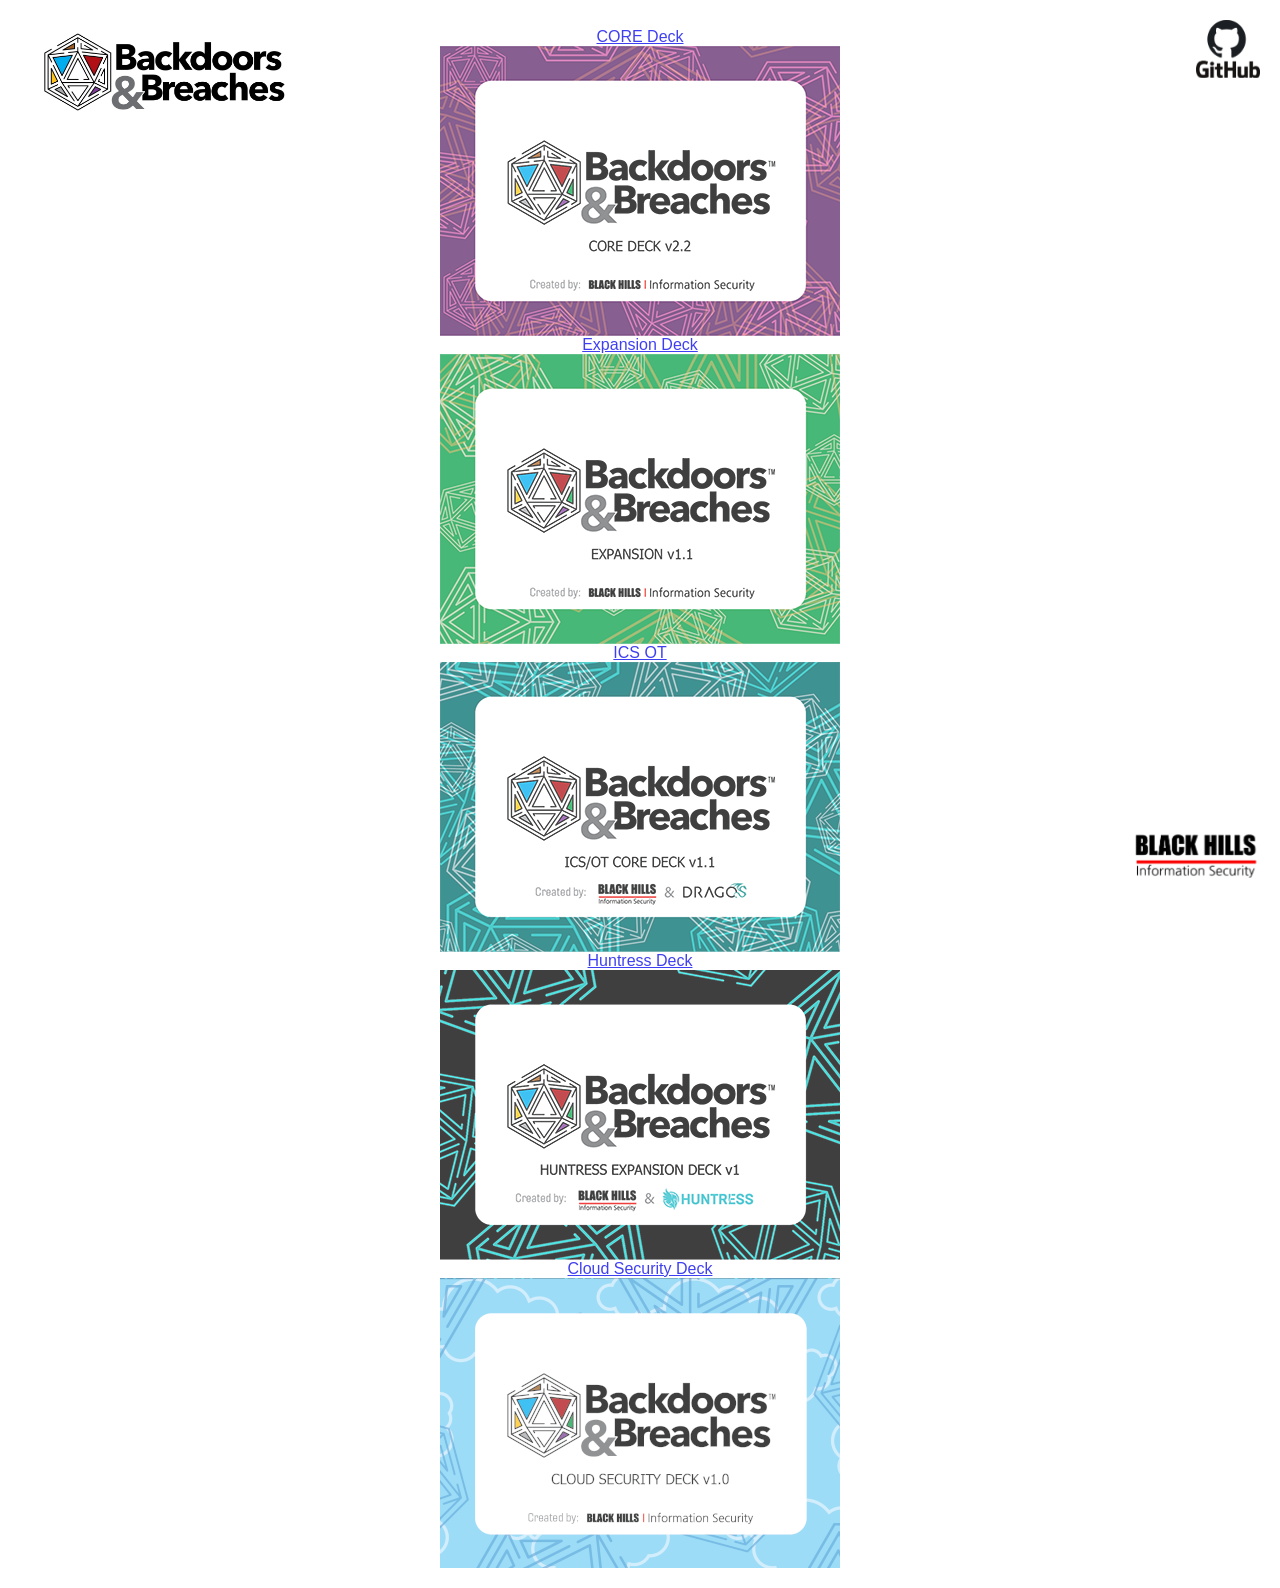
<file: indexBackup.html>
<html>
<head>
	<title>B&B Shuffle by Richard Phung/P3hndrx</title>
	<style>

		html, body {
			height: 100%;
			font-family: helvetica;
		}

		.center {
			overflow-y: scroll;
			height: auto;
			padding: 20px;
			display: flex;
			flex-direction: column;
			align-items: center;
			text-align: center;
		}

		.bbanner {
			position: fixed;
			float: left;
			width: 25%;
		}

		.bh {
			right: 20;
			bottom: 20;
			position: fixed;
			width: 10%;
		}

		.git {
			right: 20;
			top: 20;
			position: fixed;
			width: 5%;
		}

		.center a {
			width: 400px;
			padding: 0;
			margin: 0;
			float: left;
			opacity: 0.75;
		}

		.main img:hover {
			opacity: 1;
		}
	</style>

</head>

<body>
	
	<a href="https://www.blackhillsinfosec.com/projects/backdoorsandbreaches/"><img class="bbanner" src="bb-logo.png"></a>

	<div class="center">
		<a href="play.backdoorsandbreaches.com-Engine-V1/App/index.html" onclick="localStorage.setItem('deckKey', 'CoreV22');"><div class="main">CORE Deck<img src="BB_CORE_V22.png"></div></a>
		<a href="play.backdoorsandbreaches.com-Engine-V1/App/index.html" onclick="localStorage.setItem('deckKey', 'Expansion1-2');"><div class="expansion>">Expansion Deck<img src="BB-expansion.png"></div></a>
		<a href="play.backdoorsandbreaches.com-Engine-V1/App/index.html" onclick="localStorage.setItem('deckKey', 'ICSOT');"><div class="expansion>">ICS OT<img src="BB-ics.png"></div></a>
		<a href="play.backdoorsandbreaches.com-Engine-V1/App/index.html" onclick="localStorage.setItem('deckKey', 'Huntress');"><div class="expansion>">Huntress Deck<img src="BB_HUNTRESS.png"></div></a>
		<a href="play.backdoorsandbreaches.com-Engine-V1/App/index.html" onclick="localStorage.setItem('deckKey', 'Cloud Security');"><div class="expansion>">Cloud Security Deck<img src="BB_Cloud.png"></div></a>
	</div>
<div>
	<a href="https://github.com/p3hndrx/B-B-Shuffle"><img class="git" src="github_PNG20.png"></a>
	<a href="https://www.blackhillsinfosec.com"><img class="bh" src="blackhills-logo.png"></a>
</div>
	

</body>
</file>
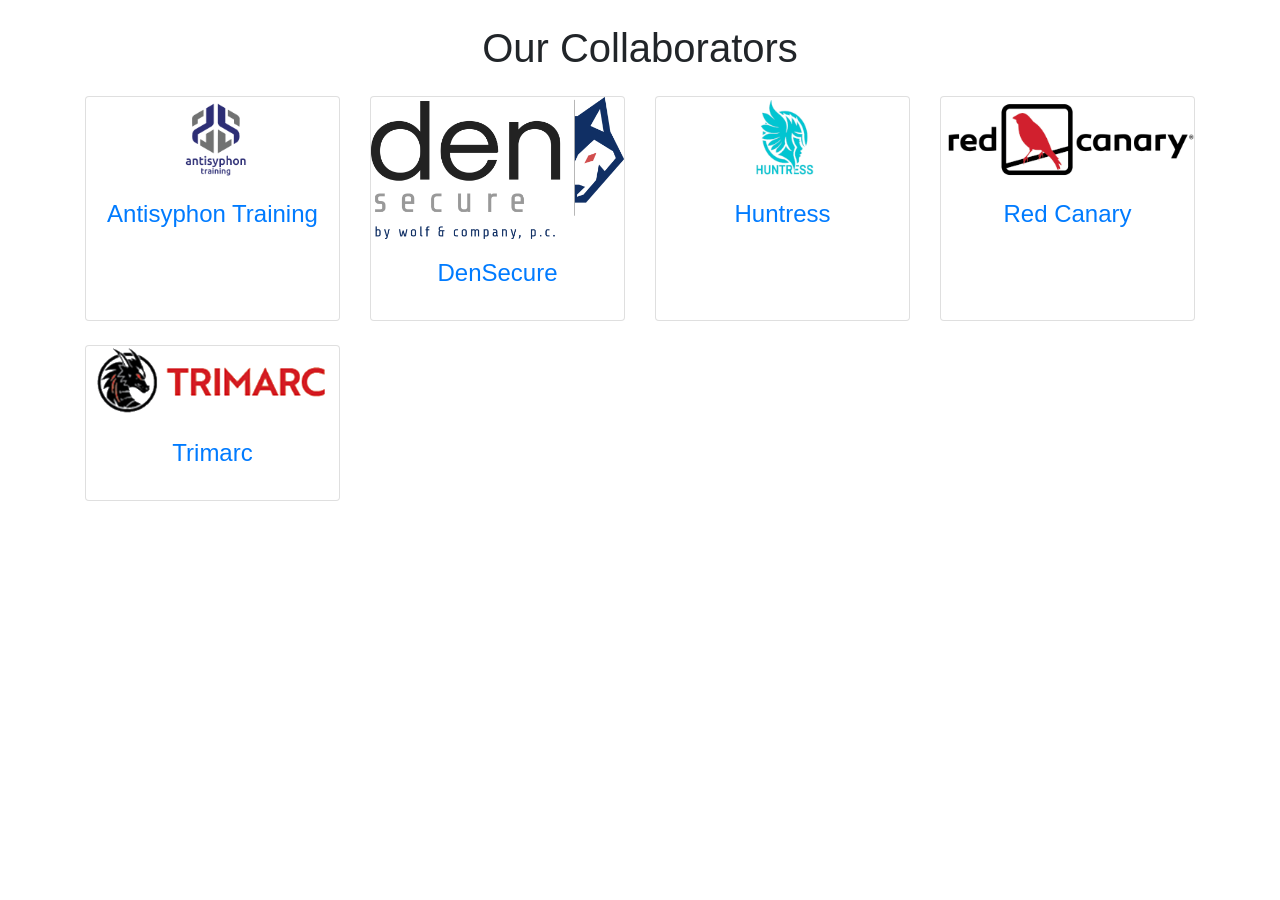
<file: play.backdoorsandbreaches.com-Engine-V1/App/collaborators.html>
<!DOCTYPE html>
<html lang="en">
<head>
    <meta charset="UTF-8">
    <meta name="viewport" content="width=device-width, initial-scale=1.0">
    <title>Our Collaborators</title>
    <link rel="stylesheet" href="https://maxcdn.bootstrapcdn.com/bootstrap/4.5.2/css/bootstrap.min.css">
</head>
<body>
<div class="container">
    <h1 class="my-4 text-center">Our Collaborators</h1>
    <div class="row">
        <div class="col-lg-3 col-md-4 col-sm-6 mb-4">
            <div class="card h-100">
                <a href="https://www.antisyphontraining.com" target="_blank">
                    <img class="card-img-top" src="img/antisyphon.png" alt="Antisyphon Training">
                </a>
                <div class="card-body">
                    <h4 class="card-title text-center">
                        <a href="https://www.antisyphontraining.com" target="_blank">Antisyphon Training</a>
                    </h4>
                </div>
            </div>
        </div>

        <div class="col-lg-3 col-md-4 col-sm-6 mb-4">
            <div class="card h-100">
                <a href="https://www.wolfandco.com/services/densecure/" target="_blank">
                    <img class="card-img-top" src="decks/DenSecure/DenSecureLogo.png" alt="DenSecure">
                </a>
                <div class="card-body">
                    <h4 class="card-title text-center">
                        <a href="https://www.wolfandco.com/services/densecure/" target="_blank">DenSecure</a>
                    </h4>
                </div>
            </div>
        </div>

        <div class="col-lg-3 col-md-4 col-sm-6 mb-4">
            <div class="card h-100">
                <a href="https://www.huntress.com/" target="_blank">
                    <img class="card-img-top" src="decks/Huntress/huntressLogo.png" alt="Huntress">
                </a>
                <div class="card-body">
                    <h4 class="card-title text-center">
                        <a href="https://www.huntress.com/" target="_blank">Huntress</a>
                    </h4>
                </div>
            </div>
        </div>

        <div class="col-lg-3 col-md-4 col-sm-6 mb-4">
            <div class="card h-100">
                <a href="https://www.redcanary.com" target="_blank">
                    <img class="card-img-top" src="img/RedCanary_Logo_Primary.png" alt="Red Canary">
                </a>
                <div class="card-body">
                    <h4 class="card-title text-center">
                        <a href="https://www.redcanary.com" target="_blank">Red Canary</a>
                    </h4>
                </div>
            </div>
        </div>

        <div class="col-lg-3 col-md-4 col-sm-6 mb-4">
            <div class="card h-100">
                <a href="https://www.trimarc.com" target="_blank">
                    <img class="card-img-top" src="decks/Trimarc/trimarc-link-logo.png" alt="Trimarc">
                </a>
                <div class="card-body">
                    <h4 class="card-title text-center">
                        <a href="https://www.trimarc.com" target="_blank">Trimarc</a>
                    </h4>
                </div>
            </div>
        </div>
        
        <!-- Repeat the above block for more sponsors -->
    </div>
</div>

<script src="https://ajax.googleapis.com/ajax/libs/jquery/3.5.1/jquery.min.js"></script>
<script src="https://cdnjs.cloudflare.com/ajax/libs/popper.js/1.16.0/umd/popper.min.js"></script>
<script src="https://maxcdn.bootstrapcdn.com/bootstrap/4.5.2/js/bootstrap.min.js"></script>
</body>
</html>
</file>
